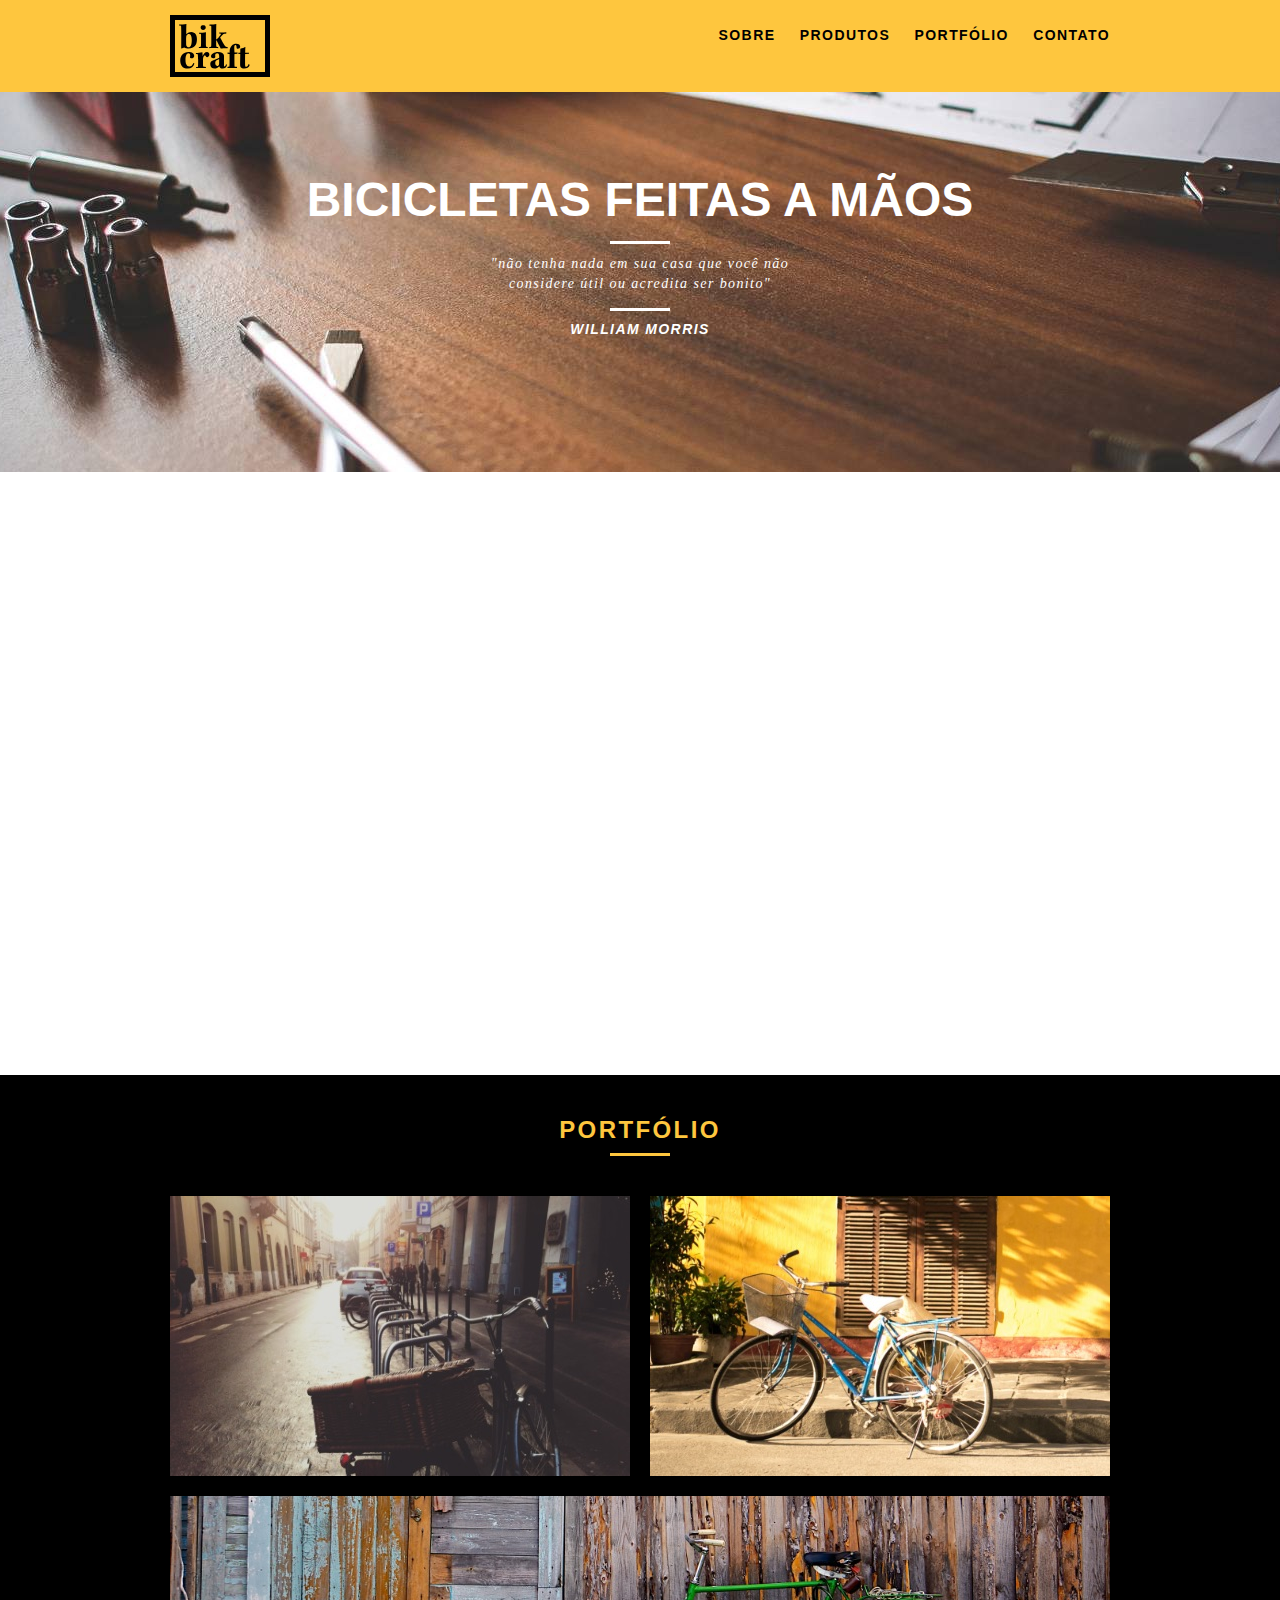
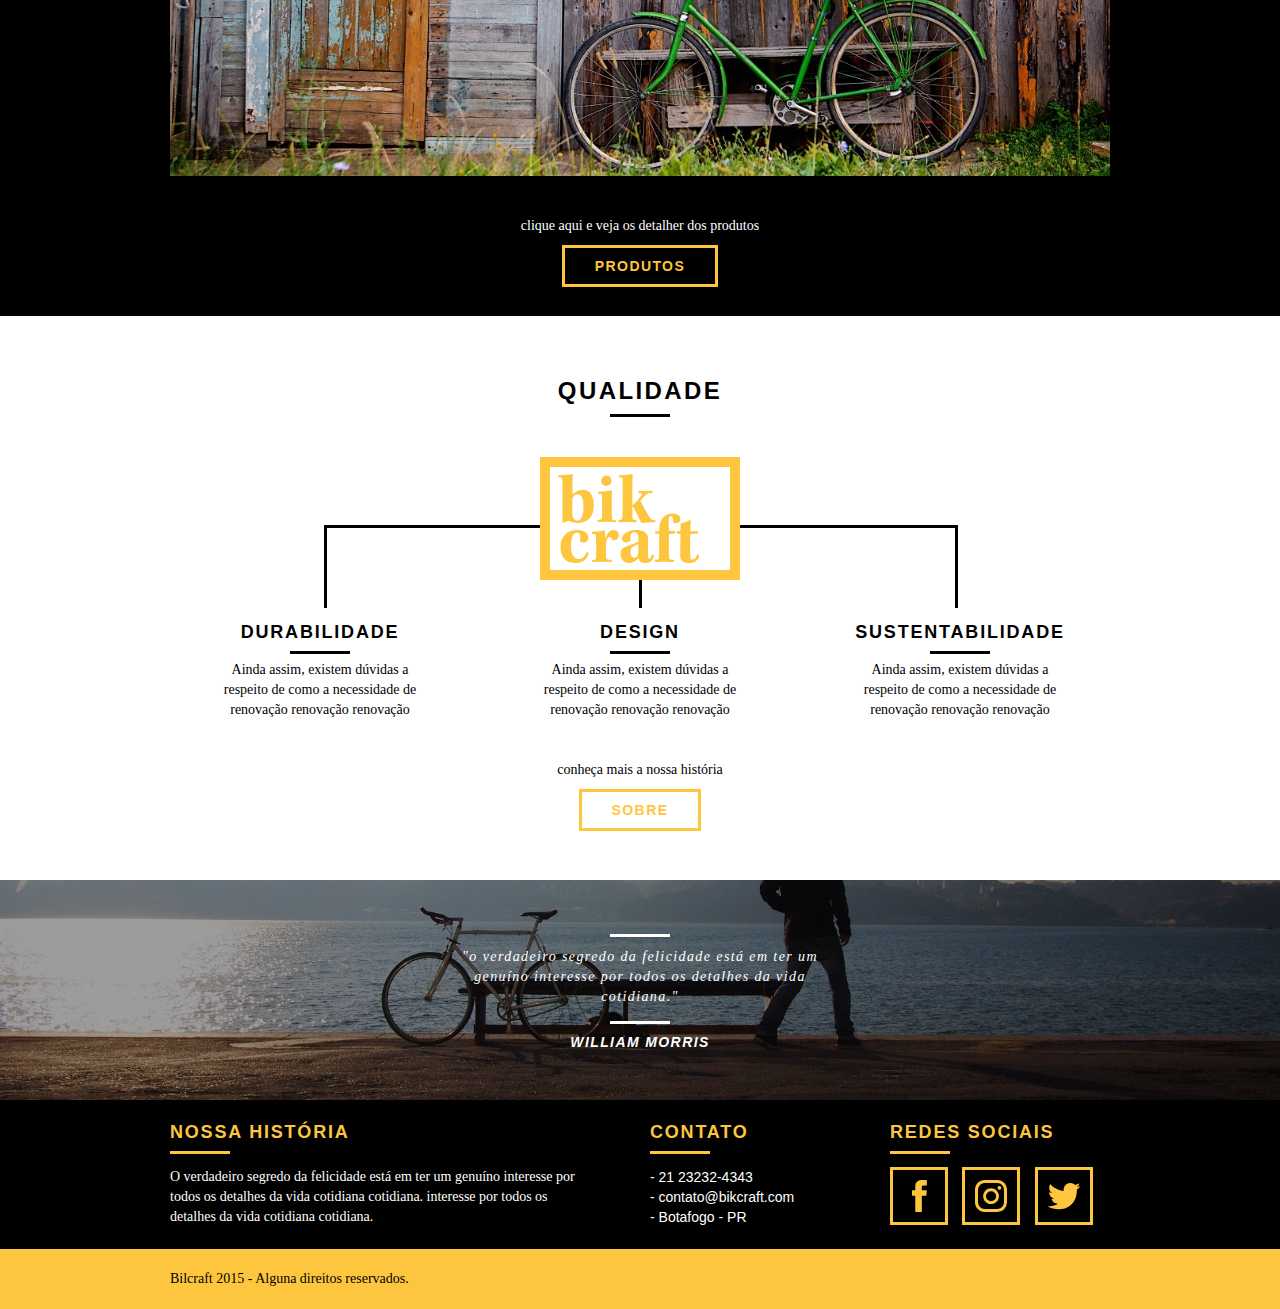
<file: index.html>
<!DOCTYPE html>
<html lang="pt-br">

<head>
    <meta charset="UTF-8">
    <meta name="viewport" content="width=device-width, initial-scale=1.0">
    <title>Bikcraft</title>
    <link rel="stylesheet" href="css/normalize.css">
    <link rel="stylesheet" href="css/reset.css">
    <link rel="stylesheet" href="css/grid.css">
    <link rel="stylesheet" href="css/style.css">
    <link rel="stylesheet" href="css/responsivo.css">
    <script>document.documentElement.classList.add("js");</script>
</head>

<body>
    <header class="header">
        <div class="container">
            <a href="index.html" class="grid-4">
                <img src="img/bikcraft.svg" alt="Bikcraft">
            </a>
            <nav class="grid-12 header_menu">
                <ul>
                    <li><a href="sobre.html">Sobre</a></li>
                    <li><a href="produtos.html">Produtos</a></li>
                    <li><a href="portfolio.html">Portfólio</a></li>
                    <li><a href="contato.html">Contato</a></li>
                </ul>
            </nav>
        </div>
    </header>

    <section class="introducao">
        <div class="container">
            <h1 data-anime="400" class="fadeInDown">Bicicletas Feitas a Mãos</h1>
            <blockquote data-anime="400" class="fadeInDown quote-externo ">
                <p>"não tenha nada em sua casa que você não considere útil ou acredita ser bonito"</p>
                <cite>WILLIAM MORRIS</cite>
            </blockquote>
            <a data-anime="1200" href="produtos.html" class=" btn">Orçamento</a>
        </div>
    </section>

    <section class="produtos container fadeInDown"data-anime="1600">
        <h2 class="subtitulo">Produtos</h2>
        <ul class="produtos_lista">

            <li class="grid-1-3">
                <div class="produtos_icone">
                    <img src="img/produtos/passeio.svg" alt="Bikcraft Passeio">
                </div>
                <h3>Passeio</h3>
                <p>Ainda assim, existem dúvidas a respeito de como a necessidade de renovação.</p>
            </li>

            <li class="grid-1-3">
                <div class="produtos_icone">
                    <img src="img/produtos/esporte.svg" alt="Bikcraft Passeio">
                </div>
                <h3>Esporte</h3>
                <p>Ainda assim, existem dúvidas a respeito de como a necessidade de renovação.</p>
            </li>

            <li class="grid-1-3">
                <div class="produtos_icone">
                    <img src="img/produtos/retro.svg" alt="Bikcraft Passeio">
                </div>
                <h3>Retro</h3>
                <p>Ainda assim, existem dúvidas a respeito de como a necessidade de renovação.</p>
            </li>
        </ul>
        <div class="call">
            <p>clique aqui e veja os detalher dos produtos</p>
            <a href="produtos.html" class="btn btn-preto">Produtos</a>
        </div>
    </section>

    <section class="portfolio">
        <div class="container">
            <h2 class="subtitulo">Portfólio</h2>
            <ul class="portfolio_lista">
                <li class="grid-8"><img src="img/portfolio/retro.jpg" alt="Bicicletas Retro"></li>
                <li class="grid-8"><img src="img/portfolio/passeio.jpg" alt="Bicicletas Paseeio"></li>
                <li class="grid-16"><img src="img/portfolio/esporte.jpg" alt="Bicicletas Esporte"></li>
            </ul>
            <div class="call">
                <p>clique aqui e veja os detalher dos produtos</p>
                <a href="produtos.html" class="btn">Produtos</a>
            </div>
        </div>
    </section>

    <section class="qualidade container">
        <h2 class="subtitulo">Qualidade</h2>
        <img src="img/bikcraft-qualidade.svg" alt="Bikcraft">
        <ul class="qualidade_lista">
            <li class="grid-1-3">
                <h3>Durabilidade</h3>
                <p>Ainda assim, existem dúvidas a respeito de como a necessidade de renovação renovação renovação</p>
            </li>
            <li class="grid-1-3">
                <h3>Design</h3>
                <p>Ainda assim, existem dúvidas a respeito de como a necessidade de renovação renovação renovação</p>
            </li>
            <li class="grid-1-3">
                <h3>Sustentabilidade</h3>
                <p>Ainda assim, existem dúvidas a respeito de como a necessidade de renovação renovação renovação</p>
            </li>
        </ul>
        <div class="call">
            <p>conheça mais a nossa história</p>
            <a href="sobre.html" class="btn btn-preto">Sobre</a>
        </div>
    </section>

    <section class="quebra">

        <blockquote class="quote-externo conteiner">
            <p>"o verdadeiro segredo da felicidade está em ter um genuíno interesse por todos os detalhes da vida
                cotidiana."</p>
            <cite>WILLIAM MORRIS</cite>
        </blockquote>
    </section>

    <footer>
        <div class="footer">
            <div class="container">

                <div class="grid-8 footer_historia">
                    <h3>Nossa História</h3>
                    <p>O verdadeiro segredo da felicidade está em ter um genuíno interesse por todos os detalhes da vida
                        cotidiana cotidiana. interesse por todos os detalhes da vida cotidiana cotidiana.</p>
                </div>

                <div class="grid-4 footer_contato">
                    <h3>Contato</h3>
                    <ul>
                        <li>- 21 23232-4343</li>
                        <li>- contato@bikcraft.com</li>
                        <li>- Botafogo - PR</li>
                    </ul>
                </div>

                <div class="grid-4 footer_redes">
                    <h3>Redes Sociais</h3>
                    <ul>
                        <li><a href="http://facebook.com" target="_blank"><img src="img/redes-sociais/facebook.svg"></a>
                        </li>
                        <li><a href="https://www.instagram.com" target="_blank"><img
                                    src="img/redes-sociais/instagram.svg"></a></li>
                        <li><a href="https://twitter.com" target="_blank"><img src="img/redes-sociais/twitter.svg"></a>
                        </li>
                    </ul>
                </div>

            </div>
        </div>

        <div class="copy">
            <div class="container">
                <p class="grid-16">Bilcraft 2015 - Alguna direitos reservados.</p>
            </div>
        </div>
    </footer>


    <script src="./js/simple-anime.js"></script>
    <script src="./js/script.js"></script>


</body>

</html>
</file>
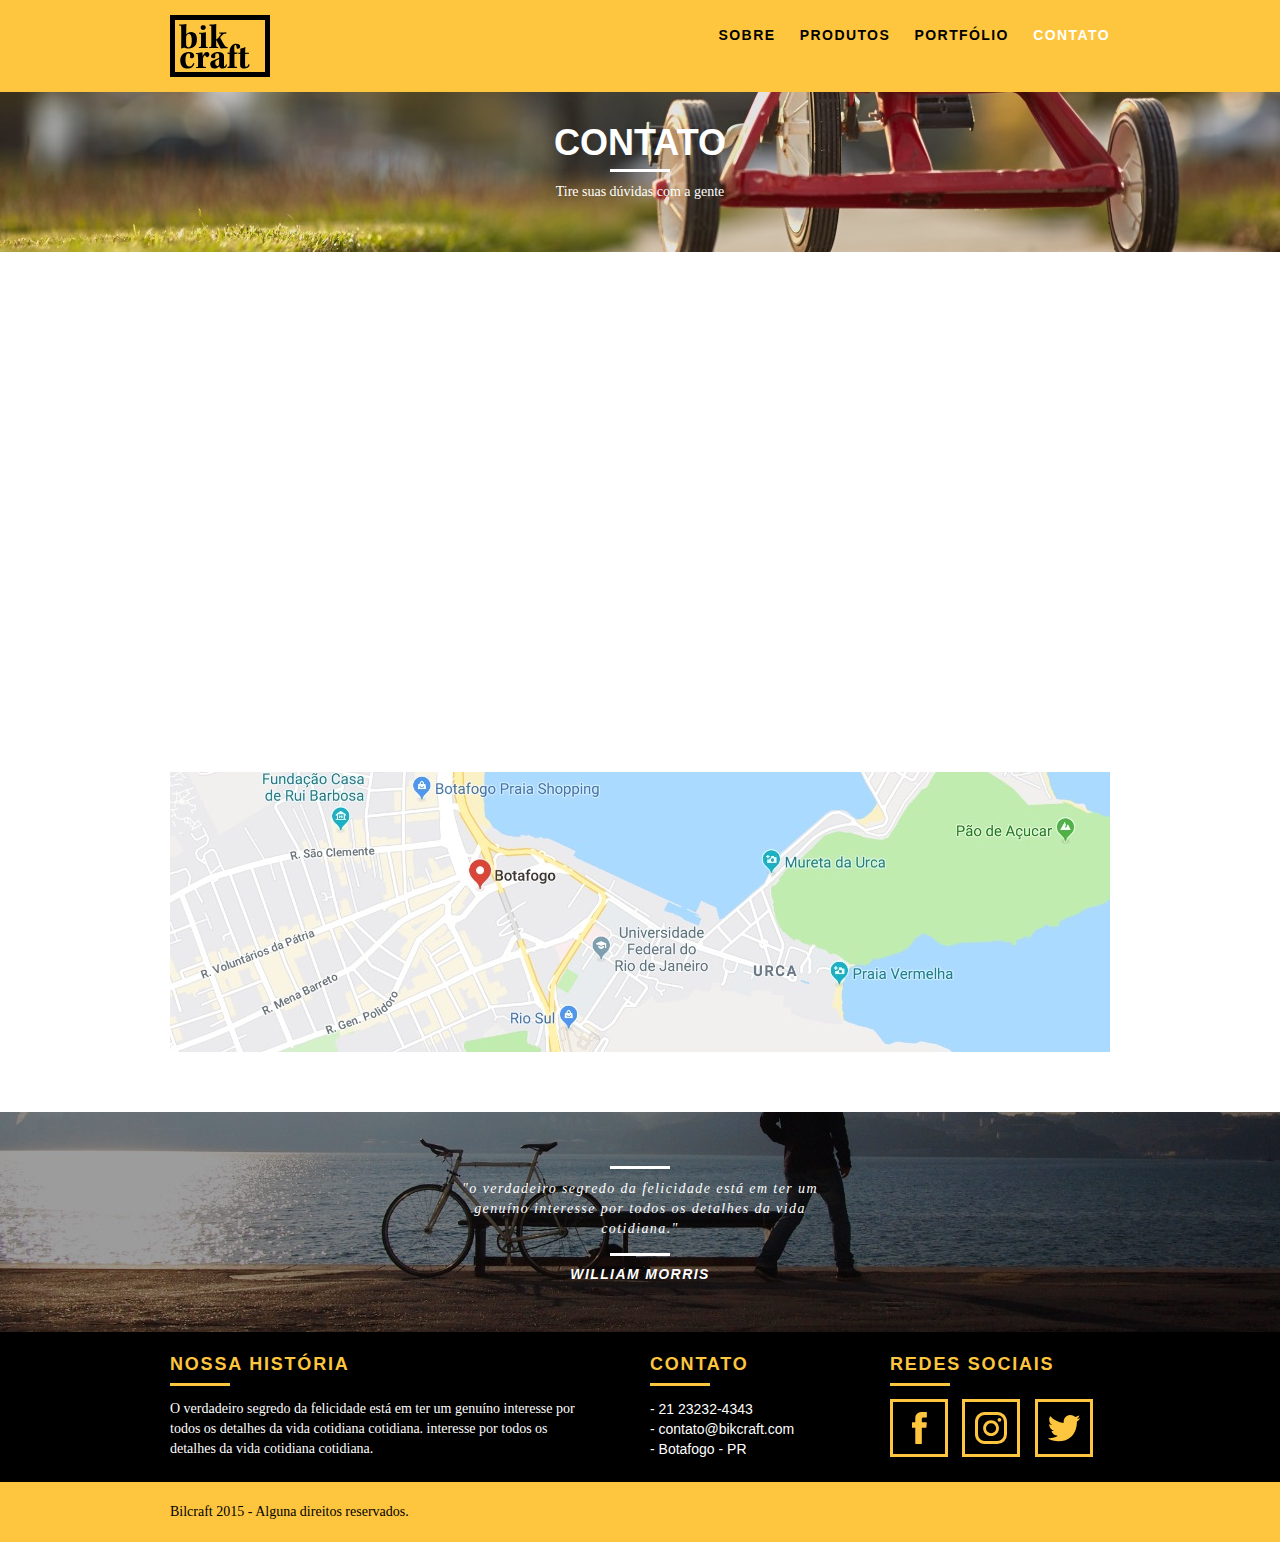
<file: contato.html>
<!DOCTYPE html>
<html lang="pt-br">

<head>
    <meta charset="UTF-8">
    <meta name="viewport" content="width=device-width, initial-scale=1.0">
    <title>Bikcraft - Contato</title>
    <link rel="stylesheet" href="css/normalize.css">
    <link rel="stylesheet" href="css/reset.css">
    <link rel="stylesheet" href="css/grid.css">
    <link rel="stylesheet" href="css/style.css">
    <link rel="stylesheet" href="css/contato.css">
    <link rel="stylesheet" href="css/responsivo.css">
    <script>document.documentElement.classList.add("js");</script>
    

</head>

<body>
    <header class="header">
        <div class="container">
            <a href="index.html" class="grid-4">
                <img src="img/bikcraft.svg" alt="Bikcraft">
            </a>
            <nav class="grid-12 header_menu">
                <ul>
                    <li><a href="sobre.html">Sobre</a></li>
                    <li><a href="produtos.html">Produtos</a></li>
                    <li><a href="portfolio.html">Portfólio</a></li>
                    <li><a href="contato.html" class="menu_ativo">Contato</a></li>
                </ul>
            </nav>
        </div>
    </header>

    <section class="introducao-interna interna_produtos">
        <div class="container">
            <h1 data-anime="400" class="fadeInDown">Contato</h1>
            <p data-anime="400" class="fadeInDown">Tire suas dúvidas com a gente</p>
        </div>
    </section>

    <section class="contato container fadeInDown" data-anime="1200" >
        <form id="form_contatos" class=" contato_form grid-8">
            <label for="nome">Nome</label>
            <input type="text" id="nome">
            <label for="email">Email</label>
            <input type="text" id="email">
            <label for="telefone">Telefone</label>
            <input type="text" id="telefone">
            <label for="espec">Especificações</label>
            <textarea id="espec"> </textarea>
            <button type="submit" class="btn btn-preto">Enviar</button>
        </form>
        <div class="contato_dados grid-8">
            <h3>Dados</h3>
            <span>+55 21 93223 3232</span>
            <span class="dados-email">orcamento@bikcraft.com</span>
            <span>Rua Ali Perto - Botafogo</span>
            <span>Rio de Janeiro - RJ - Brasil</span>
            <h3>Redes Sociais</h3>
            <ul>
                <li><a href="http://facebook.com" target="_blank"><img src="img/redes-sociais/facebook.svg"></a></li>
                <li><a href="http://instagram.com" target="_blank"><img src="img/redes-sociais/instagram.svg"></a></li>
                <li><a href="http://twitter.com" target="_blank"><img src="img/redes-sociais/twitter.svg"></a></li>
            </ul>
        </div>
    </section>

    <section class="container contato_mapa">
        <a href="http://google.com" target="_blank" class="grid-16"><img src="img/endereco-bikcraft.jpg" alt="Endereco da bikcraft"></a>
    </section>

    <section class="quebra">
        <blockquote class="quote-externo conteiner">
            <p>"o verdadeiro segredo da felicidade está em ter um genuíno interesse por todos os detalhes da vida
                cotidiana."</p>
            <cite>WILLIAM MORRIS</cite>
        </blockquote>
    </section>

    <footer>
        <div class="footer">
            <div class="container">

                <div class="grid-8 footer_historia">
                    <h3>Nossa História</h3>
                    <p>O verdadeiro segredo da felicidade está em ter um genuíno interesse por todos os detalhes da vida
                        cotidiana cotidiana. interesse por todos os detalhes da vida cotidiana cotidiana.</p>
                </div>

                <div class="grid-4 footer_contato">
                    <h3>Contato</h3>
                    <ul>
                        <li>- 21 23232-4343</li>
                        <li>- contato@bikcraft.com</li>
                        <li>- Botafogo - PR</li>
                    </ul>
                </div>

                <div class="grid-4 footer_redes">
                    <h3>Redes Sociais</h3>
                    <ul>
                        <li><a href="http://facebook.com" target="_blank"><img src="img/redes-sociais/facebook.svg"></a>
                        </li>
                        <li><a href="https://www.instagram.com" target="_blank"><img
                                    src="img/redes-sociais/instagram.svg"></a></li>
                        <li><a href="https://twitter.com" target="_blank"><img src="img/redes-sociais/twitter.svg"></a>
                        </li>
                    </ul>
                </div>

            </div>
        </div>

        <div class="copy">
            <div class="container">
                <p class="grid-16">Bilcraft 2015 - Alguna direitos reservados.</p>
            </div>
        </div>
    </footer>

    <script src="./js/simple-anime.js"></script>
    <script src="./js/script.js"></script>
    <script src="./js/script.js"></script>

</body>

</html>
</file>
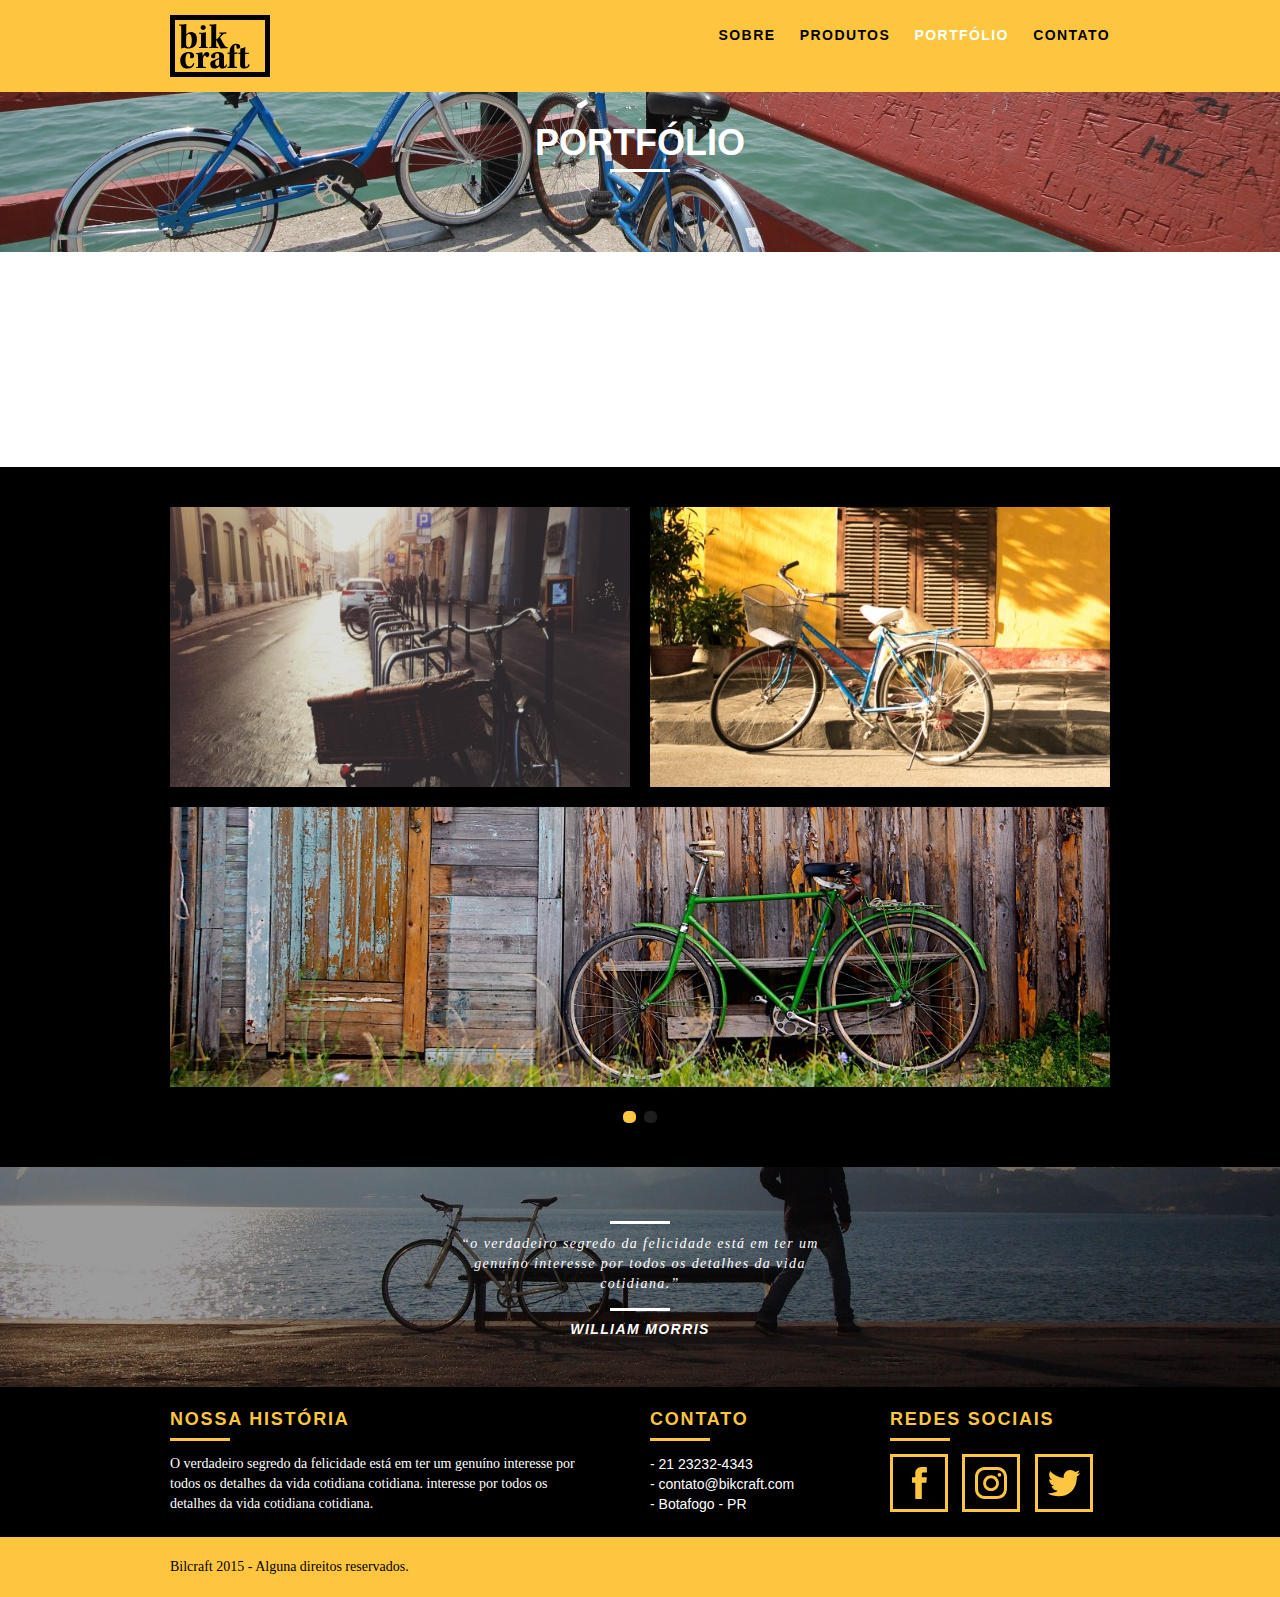
<file: portfolio.html>
<!DOCTYPE html>
<html lang="pt-br">

<head>
    <meta charset="UTF-8">
    <meta name="viewport" content="width=device-width, initial-scale=1.0">
    <title>Bikcraft - Portfólio</title>
    <link rel="stylesheet" href="css/normalize.css">
    <link rel="stylesheet" href="css/reset.css">
    <link rel="stylesheet" href="css/grid.css">
    <link rel="stylesheet" href="css/style.css">
    <link rel="stylesheet" href="css/portfolio.css">
    <link rel="stylesheet" href="css/responsivo.css">
    <script>document.documentElement.classList.add("js");</script>

</head>

<body>
    <header class="header">
        <div class="container">
            <a href="index.html" class="grid-4">
                <img src="img/bikcraft.svg" alt="Bikcraft">
            </a>
            <nav class="grid-12 header_menu">
                <ul>
                    <li><a href="sobre.html">Sobre</a></li>
                    <li><a href="produtos.html">Produtos</a></li>
                    <li><a href="portfolio.html" class="menu_ativo">Portfólio</a></li>
                    <li><a href="contato.html">Contato</a></li>
                </ul>
            </nav>
        </div>
    </header>

    <section class="introducao-interna interna_portfolio">
        <div class="container">
            <h1 data-anime="400" class="fadeInDown">Portfólio</h1>
            <p data-anime="800" class="fadeInDown">conheça os projetos que amamos mostrar</p>
        </div>
    </section>

    <section class="container fadeInDown" data-slide="quote" data-anime="1200">
        <blockquote class="quote_clientes">
            <p>“Pedalar sempre foi a minha paixão, o que o pessoal da Bikcraft fez foi intensificar o meu amor por esta
                atividade. Recomendo à todos que amo.”</p>
            <cite>Barbara Moss</cite>
        </blockquote>
        <blockquote class="quote_clientes">
            <p>“Nada melhor do que dar um rolê com a minha Bikcraft na orla. Essa é a minha companheira mais fiel, nunca
                me traiu e está sempre a minha disposição.”</p>
            <cite>Jhony Rato</cite>
        </blockquote>
        <blockquote class="quote_clientes">
            <p>“Aqueles que ainda não possuem uma Bikcraft, não sabem o que estão perdendo. A precisão é absurda e a
                velocidade transcendental. Nunca vida nada igual.”</p>
            <cite>Bernardo</cite>
        </blockquote>
    </section>

    <section class="portfolio">
        <div class="container" data-slide="portfolio">
            <ul class="portfolio_lista">
                <li class="grid-8"><img src="img/portfolio/retro.jpg" alt="Bicicletas Retro"></li>
                <li class="grid-8"><img src="img/portfolio/passeio.jpg" alt="Bicicletas Paseeio"></li>
                <li class="grid-16"><img src="img/portfolio/esporte.jpg" alt="Bicicletas Esporte"></li>
            </ul>
            <ul class="portfolio_lista">
                <li class="grid-16"><img src="img/portfolio/esporte.jpg" alt="Bicicletas Esporte"></li>
                <li class="grid-8"><img src="img/portfolio/passeio.jpg" alt="Bicicletas Paseeio"></li>
                <li class="grid-8"><img src="img/portfolio/retro.jpg" alt="Bicicletas Retro"></li>
            </ul>
        </div>
    </section>

    <section class="quebra">
        <blockquote class="quote-externo conteiner">
            <p>“o verdadeiro segredo da felicidade está em ter um genuíno interesse por todos os detalhes da vida
                cotidiana.”</p>
            <cite>WILLIAM MORRIS</cite>
        </blockquote>
    </section>

    <footer>
        <div class="footer">
            <div class="container">

                <div class="grid-8 footer_historia">
                    <h3>Nossa História</h3>
                    <p>O verdadeiro segredo da felicidade está em ter um genuíno interesse por todos os detalhes da vida
                        cotidiana cotidiana. interesse por todos os detalhes da vida cotidiana cotidiana.</p>
                </div>

                <div class="grid-4 footer_contato">
                    <h3>Contato</h3>
                    <ul>
                        <li>- 21 23232-4343</li>
                        <li>- contato@bikcraft.com</li>
                        <li>- Botafogo - PR</li>
                    </ul>
                </div>

                <div class="grid-4 footer_redes">
                    <h3>Redes Sociais</h3>
                    <ul>
                        <li><a href="http://facebook.com" target="_blank"><img src="img/redes-sociais/facebook.svg"></a>
                        </li>
                        <li><a href="https://www.instagram.com" target="_blank"><img
                                    src="img/redes-sociais/instagram.svg"></a></li>
                        <li><a href="https://twitter.com" target="_blank"><img src="img/redes-sociais/twitter.svg"></a>
                        </li>
                    </ul>
                </div>

            </div>
        </div>

        <div class="copy">
            <div class="container">
                <p class="grid-16">Bilcraft 2015 - Alguna direitos reservados.</p>
            </div>
        </div>
    </footer>

    <script src="./js/simple-slide.js"></script>
    <script src="./js/simple-anime.js"></script>
    <script src="./js/script.js"></script>

</body>

</html>
</file>
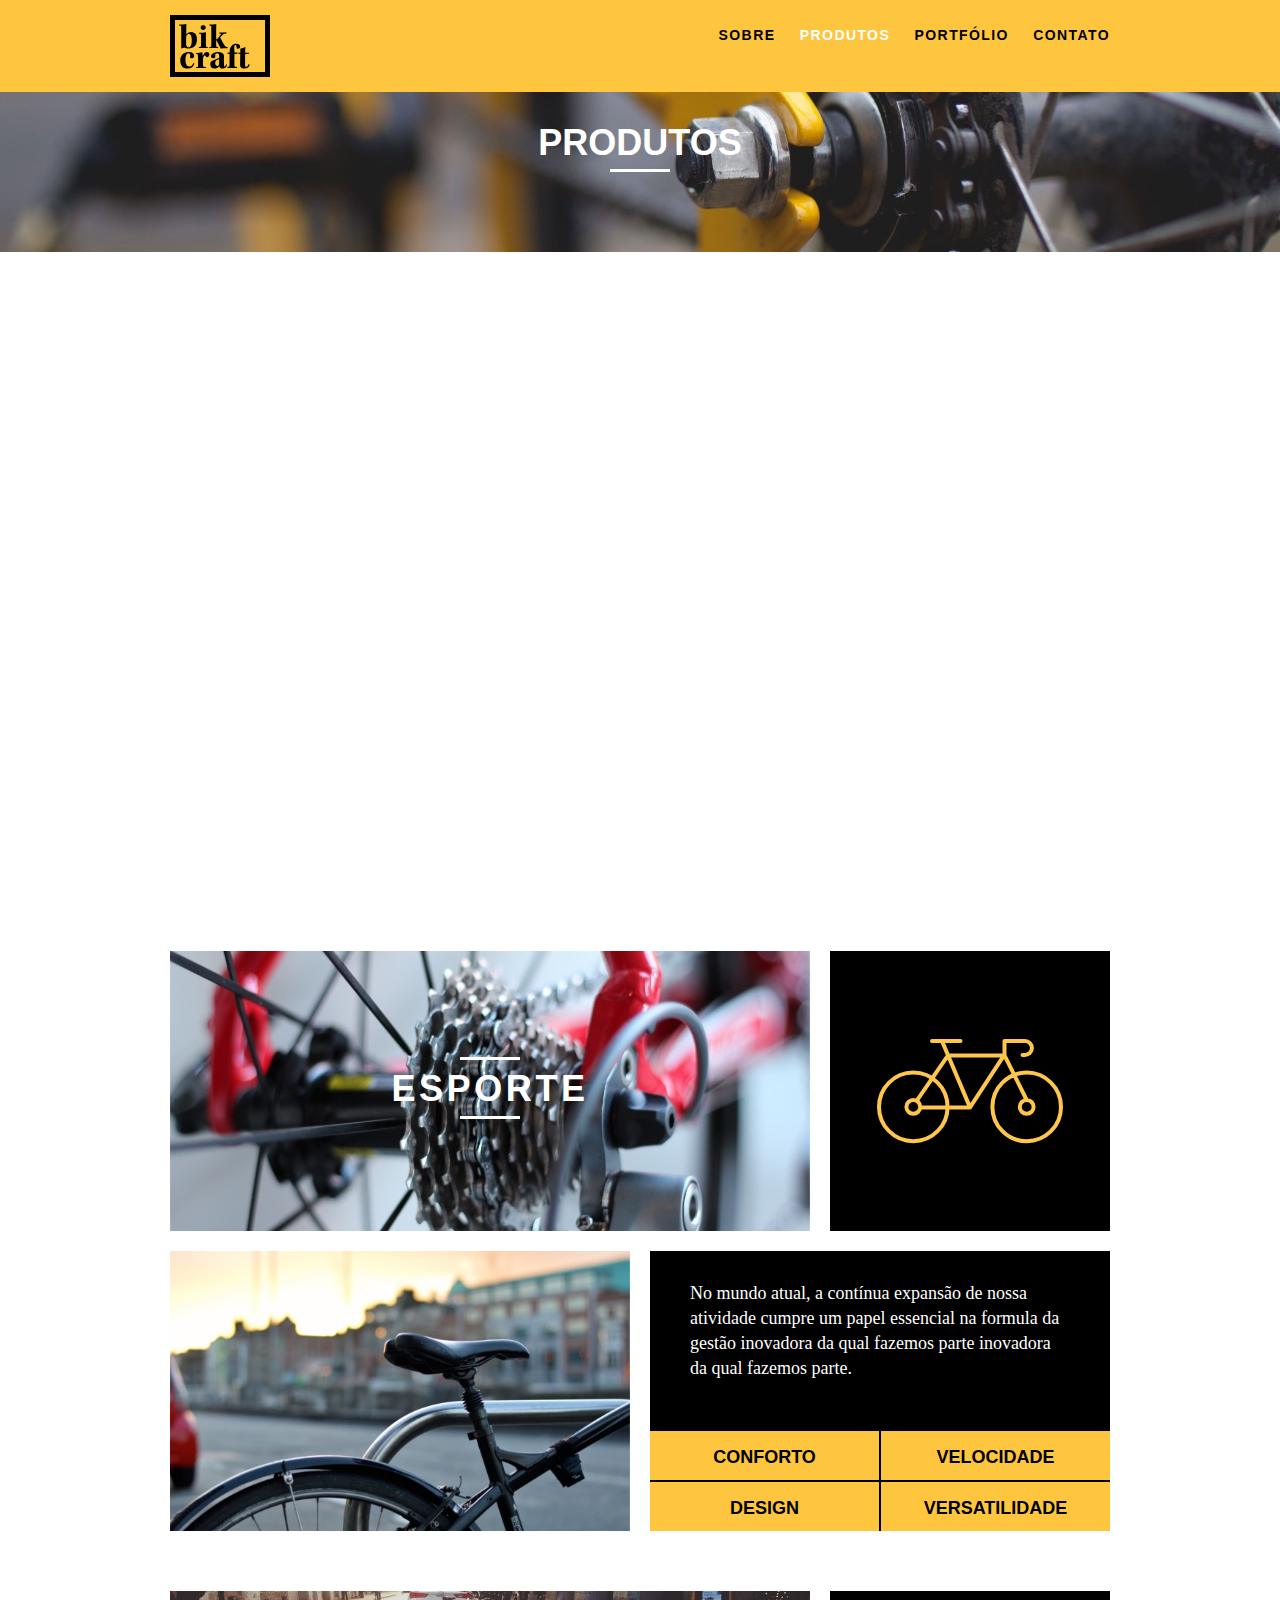
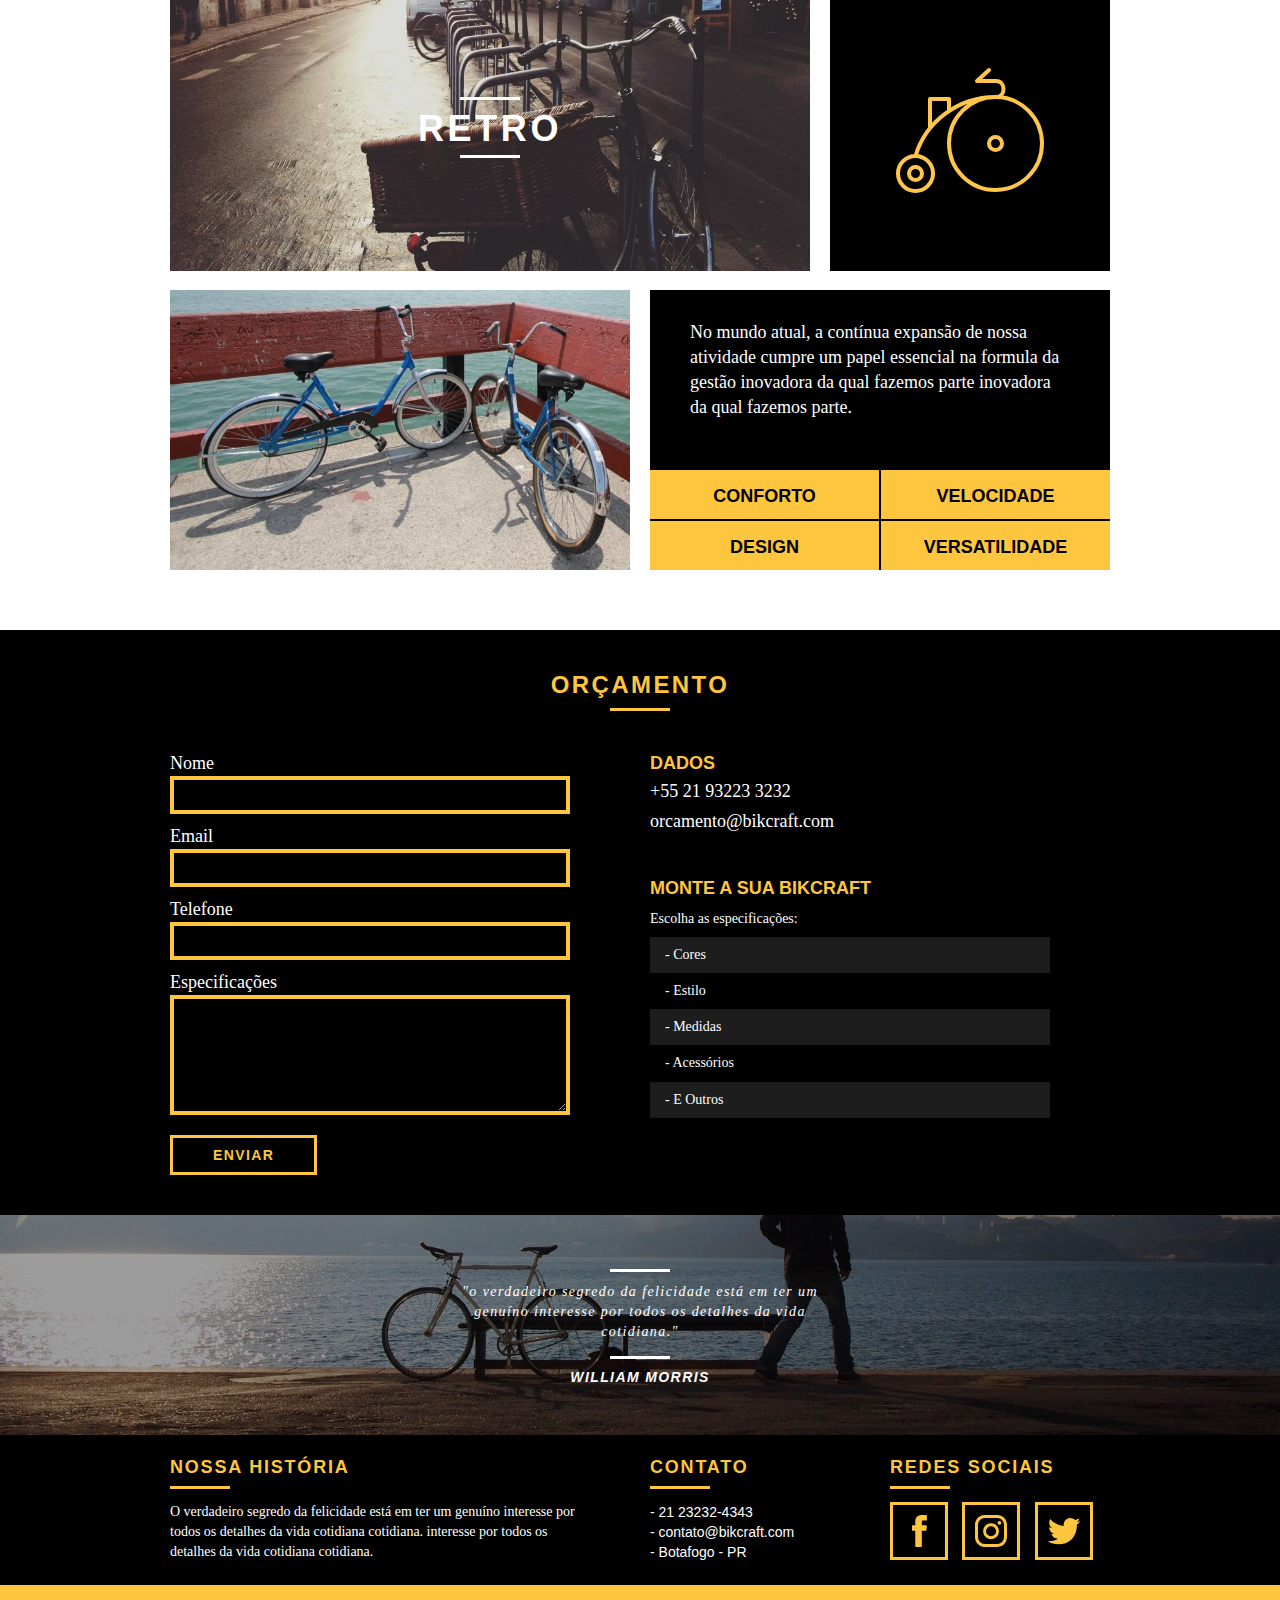
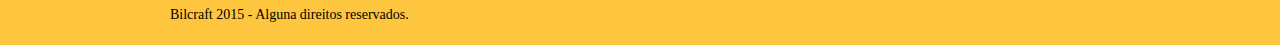
<file: produtos.html>
<!DOCTYPE html>
<html lang="pt-br">

<head>
    <meta charset="UTF-8">
    <meta name="viewport" content="width=device-width, initial-scale=1.0">
    <title>Bikcraft - Sobre</title>
    <link rel="stylesheet" href="css/normalize.css">
    <link rel="stylesheet" href="css/reset.css">
    <link rel="stylesheet" href="css/grid.css">
    <link rel="stylesheet" href="css/style.css">
    <link rel="stylesheet" href="css/produtos.css">
    <link rel="stylesheet" href="css/responsivo.css">
    <script>document.documentElement.classList.add("js");</script>

</head>

<body>
    <header class="header">
        <div class="container">
            <a href="index.html" class="grid-4">
                <img src="img/bikcraft.svg" alt="Bikcraft">
            </a>
            <nav class="grid-12 header_menu">
                <ul>
                    <li><a href="sobre.html">Sobre</a></li>
                    <li><a href="produtos.html" class="menu_ativo">Produtos</a></li>
                    <li><a href="portfolio.html">Portfólio</a></li>
                    <li><a href="contato.html">Contato</a></li>
                </ul>
            </nav>
        </div>
    </header>

    <section class="introducao-interna interna_produtos">
        <div class="container">
            <h1 data-anime="400" class="fadeInDown">Produtos</h1>
            <p data-anime="800" class="fadeInDown">conheça todos os nossos produtos</p>
        </div>
    </section>

    <section class="container produto_item fadeInDown" data-anime="1200" >
        <div class="grid-11">
            <img src="img/produtos/bikcraft-passeio-1.jpg" alt="Bikcraft Passeio">
            <h2>Passeio</h2>
        </div>
        <div class="grid-5 produto_icone"><img src="img/produtos/passeio.svg"></div>
        <div class="grid-8"><img src="img/produtos/bikcraft-passeio-2.jpg" alt="Bikcraft Passeio"></div>
        <div class="grid-8 produto_info">
            <p>No mundo atual, a contínua expansão de nossa atividade cumpre um papel essencial na formula da gestão
                inovadora da qual fazemos parte inovadora da qual fazemos parte.</p>
            <ul>
                <li>Conforto</li>
                <li>Velocidade</li>
                <li>Design</li>
                <li>Versatilidade</li>
            </ul>
        </div>
    </section>

    <section class="container produto_item">
        <div class="grid-11">
            <img src="img/produtos/bikcraft-esporte-1.jpg" alt="Bikcraft Esporte">
            <h2>Esporte</h2>
        </div>
        <div class="grid-5 produto_icone"><img src="img/produtos/esporte.svg"></div>
        <div class="grid-8"><img src="img/produtos/bikcraft-esporte-2.jpg" alt="Bikcraft Esporte"></div>
        <div class="grid-8 produto_info">
            <p>No mundo atual, a contínua expansão de nossa atividade cumpre um papel essencial na formula da gestão
                inovadora da qual fazemos parte inovadora da qual fazemos parte.</p>
            <ul>
                <li>Conforto</li>
                <li>Velocidade</li>
                <li>Design</li>
                <li>Versatilidade</li>
            </ul>
        </div>
    </section>

    <section class="container produto_item">
        <div class="grid-11">
            <img src="img/produtos/bikcraft-retro-1.jpg" alt="Bikcraft Retro">
            <h2>Retro</h2>
        </div>
        <div class="grid-5 produto_icone"><img src="img/produtos/retro.svg"></div>
        <div class="grid-8"><img src="img/produtos/bikcraft-retro-2.jpg" alt="Bikcraft Retro"></div>
        <div class="grid-8 produto_info">
            <p>No mundo atual, a contínua expansão de nossa atividade cumpre um papel essencial na formula da gestão
                inovadora da qual fazemos parte inovadora da qual fazemos parte.</p>
            <ul>
                <li>Conforto</li>
                <li>Velocidade</li>
                <li>Design</li>
                <li>Versatilidade</li>
            </ul>
        </div>
    </section>

    <section class="orcamento">
        <div class="container">
            <h2 class="subtitulo">Orçamento</h2>
            <form id="form_orcamento" class=" form grid-8">
                <label for="nome">Nome</label>
                <input type="text" id="nome">
                <label for="email">Email</label>
                <input type="text" id="email">
                <label for="telefone">Telefone</label>
                <input type="text" id="telefone">
                <label for="espec">Especificações</label>
                <textarea id="espec"> </textarea>
                <button type="submit" class="btn">Enviar</button>
            </form>

            <div class="orcamento_dados grid-8">
                <h3>Dados</h3>
                <span>+55 21 93223 3232</span>
                <span class="dados_email">orcamento@bikcraft.com</span>
                <h3>Monte a sua Bikcraft</h3>
                <p>Escolha as especificações:</p>
                <ul>
                    <li>- Cores</li>
                    <li>- Estilo</li>
                    <li>- Medidas</li>
                    <li>- Acessórios</li>
                    <li>- E Outros</li>
                </ul>
            </div>
        </div>
    </section>

    <section class="quebra">

        <blockquote class="quote-externo conteiner">
            <p>"o verdadeiro segredo da felicidade está em ter um genuíno interesse por todos os detalhes da vida
                cotidiana."</p>
            <cite>WILLIAM MORRIS</cite>
        </blockquote>
    </section>

    <footer>
        <div class="footer">
            <div class="container">

                <div class="grid-8 footer_historia">
                    <h3>Nossa História</h3>
                    <p>O verdadeiro segredo da felicidade está em ter um genuíno interesse por todos os detalhes da vida
                        cotidiana cotidiana. interesse por todos os detalhes da vida cotidiana cotidiana.</p>
                </div>

                <div class="grid-4 footer_contato">
                    <h3>Contato</h3>
                    <ul>
                        <li>- 21 23232-4343</li>
                        <li>- contato@bikcraft.com</li>
                        <li>- Botafogo - PR</li>
                    </ul>
                </div>

                <div class="grid-4 footer_redes">
                    <h3>Redes Sociais</h3>
                    <ul>
                        <li><a href="http://facebook.com" target="_blank"><img src="img/redes-sociais/facebook.svg"></a>
                        </li>
                        <li><a href="https://www.instagram.com" target="_blank"><img
                                    src="img/redes-sociais/instagram.svg"></a></li>
                        <li><a href="https://twitter.com" target="_blank"><img src="img/redes-sociais/twitter.svg"></a>
                        </li>
                    </ul>
                </div>

            </div>
        </div>

        <div class="copy">
            <div class="container">
                <p class="grid-16">Bilcraft 2015 - Alguna direitos reservados.</p>
            </div>
        </div>
    </footer>

</body>

<script src="./js/simple-anime.js"></script>
<script src="./js/script.js"></script>

</html>
</file>
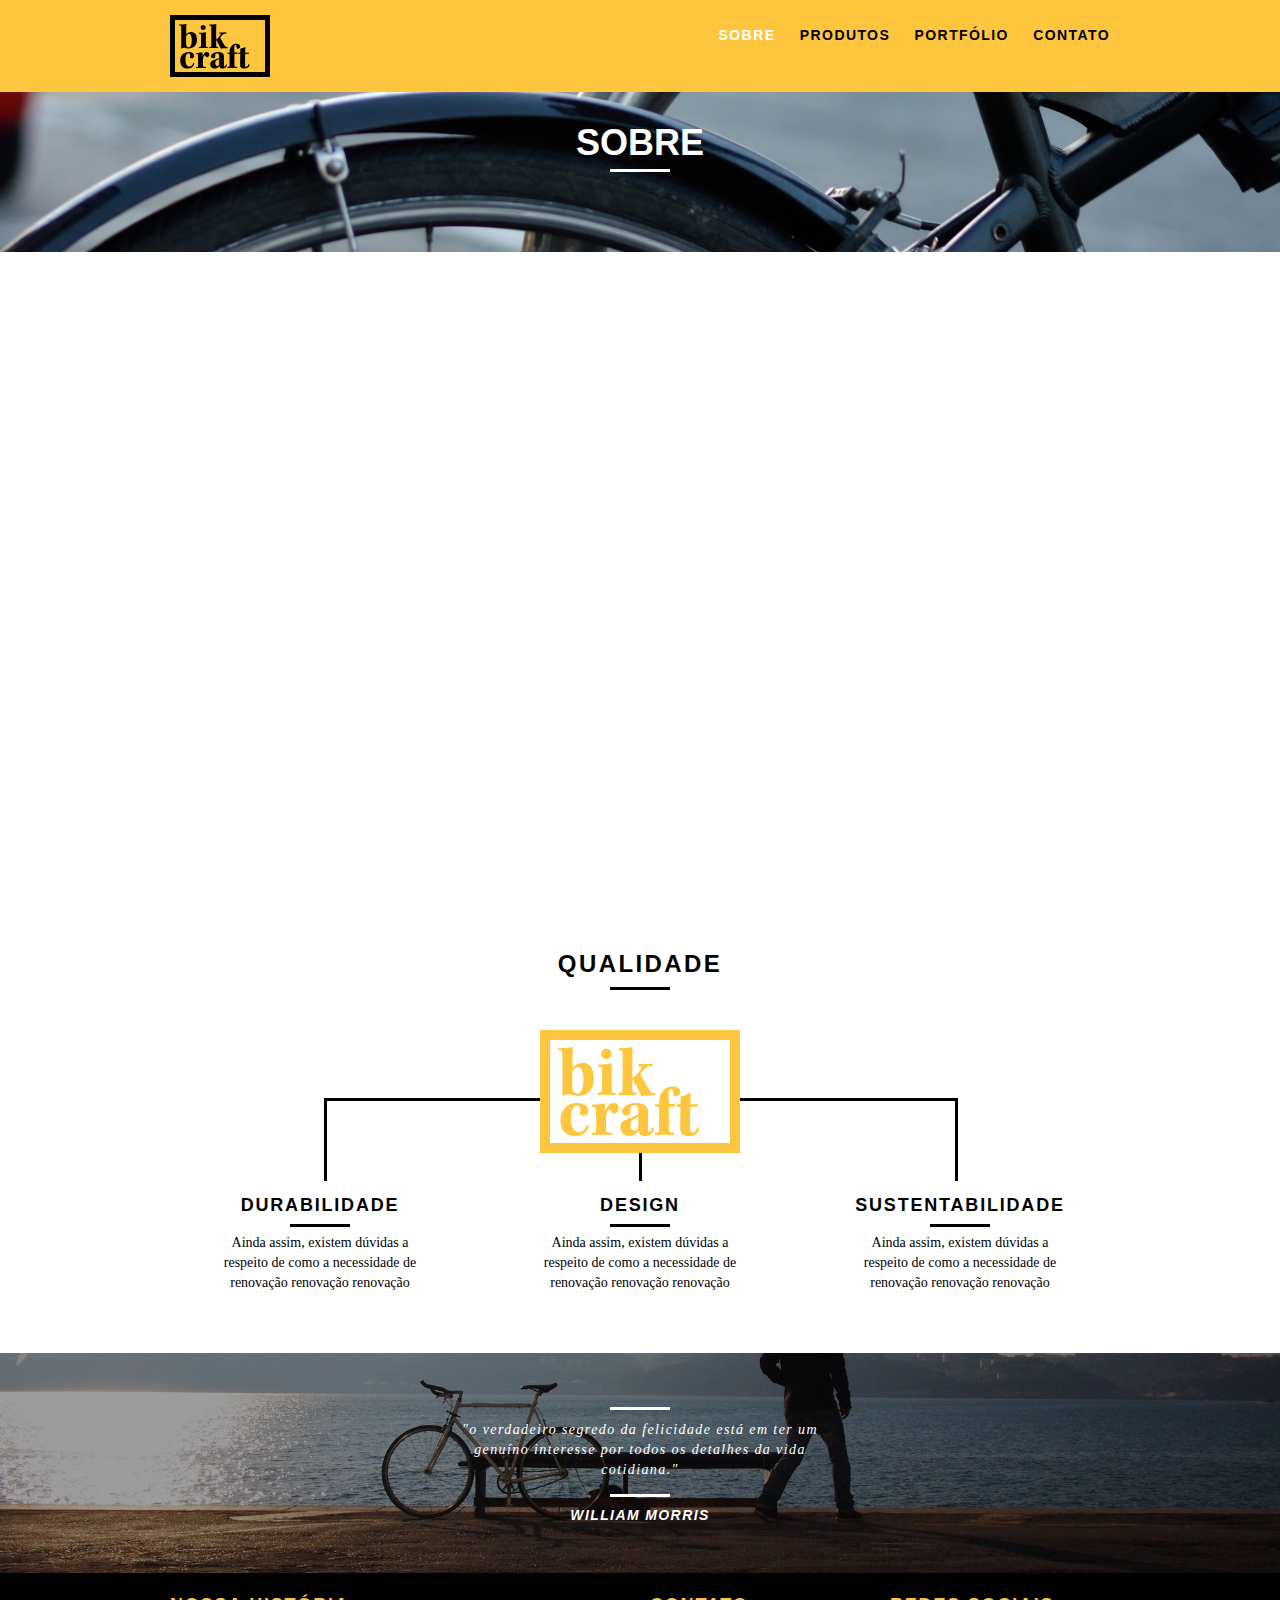
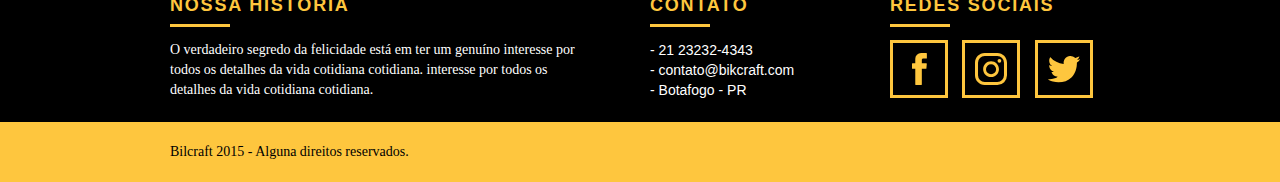
<file: sobre.html>
<!DOCTYPE html>
<html lang="pt-br">

<head>
    <meta charset="UTF-8">
    <meta name="viewport" content="width=device-width, initial-scale=1.0">
    <title>Bikcraft - Sobre</title>
    <link rel="stylesheet" href="css/normalize.css">
    <link rel="stylesheet" href="css/reset.css">
    <link rel="stylesheet" href="css/grid.css">
    <link rel="stylesheet" href="css/style.css">
    <link rel="stylesheet" href="css/sobre.css">
    <link rel="stylesheet" href="css/responsivo.css">
    <script>document.documentElement.classList.add("js");</script>

</head>

<body>
    <header class="header">
        <div class="container">
            <a href="index.html" class="grid-4">
                <img src="img/bikcraft.svg" alt="Bikcraft">
            </a>
            <nav class="grid-12 header_menu">
                <ul>
                    <li><a href="sobre.html" class="menu_ativo">Sobre</a></li>
                    <li><a href="produtos.html">Produtos</a></li>
                    <li><a href="portfolio.html">Portfólio</a></li>
                    <li><a href="contato.html">Contato</a></li>
                </ul>
            </nav>
        </div>
    </header>

    <section class="introducao-interna interna_sobre">
        <div class="container">
            <h1 data-anime="400" class="fadeInDown">Sobre</h1>
            <p data-anime="800" class="fadeInDown">conheça mais sobre a bikcraft</p>
        </div>
    </section>

    <section class="missao_sobre container fadeInDown"data-anime="1200" >
        <div class="grid-10">
            <h2 class="subtitulo-interno">História, Missão e Visão</h2>
            <p>No mundo atual, a contínua expansão de nossa atividade cumpre um papel essencial na formulação da gestão
                inovadora da qual fazemos parte da qual fazemos parte.</p>
            <p>No mundo atual, a contínua expansão de nossa atividade cumpre um papel essencial na formulação da gestão
                inovadora da qual fazemos parte da qual fazemos parte.</p>
        </div>
        <div class="grid-6">
            <h2 class="subtitulo-interno">Valores</h2>
            <ul>
                <li>- Qualidade no processo com</li>
                <li>- Foco no cliente sem perder a</li>
                <li>- Diversão, preservando a</li>
                <li>- Natureza com sustentabilidade</li>
            </ul>
        </div>

        <div class="grid-16 foto-equipe">
            <img src="img/equipe-bikcraft.jpg" alt="Equipe Bikcraft">
        </div>
    </section>

    <section class="qualidade container">
        <h2 class="subtitulo">Qualidade</h2>
        <img src="img/bikcraft-qualidade.svg" alt="Bikcraft">
        <ul class="qualidade_lista">
            <li class="grid-1-3">
                <h3>Durabilidade</h3>
                <p>Ainda assim, existem dúvidas a respeito de como a necessidade de renovação renovação renovação</p>
            </li>
            <li class="grid-1-3">
                <h3>Design</h3>
                <p>Ainda assim, existem dúvidas a respeito de como a necessidade de renovação renovação renovação</p>
            </li>
            <li class="grid-1-3">
                <h3>Sustentabilidade</h3>
                <p>Ainda assim, existem dúvidas a respeito de como a necessidade de renovação renovação renovação</p>
            </li>
        </ul>
    </section>

    <section class="quebra">

        <blockquote class="quote-externo conteiner">
            <p>"o verdadeiro segredo da felicidade está em ter um genuíno interesse por todos os detalhes da vida
                cotidiana."</p>
            <cite>WILLIAM MORRIS</cite>
        </blockquote>
    </section>

    <footer>
        <div class="footer">
            <div class="container">

                <div class="grid-8 footer_historia">
                    <h3>Nossa História</h3>
                    <p>O verdadeiro segredo da felicidade está em ter um genuíno interesse por todos os detalhes da vida
                        cotidiana cotidiana. interesse por todos os detalhes da vida cotidiana cotidiana.</p>
                </div>

                <div class="grid-4 footer_contato">
                    <h3>Contato</h3>
                    <ul>
                        <li>- 21 23232-4343</li>
                        <li>- contato@bikcraft.com</li>
                        <li>- Botafogo - PR</li>
                    </ul>
                </div>

                <div class="grid-4 footer_redes">
                    <h3>Redes Sociais</h3>
                    <ul>
                        <li><a href="http://facebook.com" target="_blank"><img src="img/redes-sociais/facebook.svg"></a>
                        </li>
                        <li><a href="https://www.instagram.com" target="_blank"><img
                                    src="img/redes-sociais/instagram.svg"></a></li>
                        <li><a href="https://twitter.com" target="_blank"><img src="img/redes-sociais/twitter.svg"></a>
                        </li>
                    </ul>
                </div>

            </div>
        </div>

        <div class="copy">
            <div class="container">
                <p class="grid-16">Bilcraft 2015 - Alguna direitos reservados.</p>
            </div>
        </div>
    </footer>

</body>

<script src="./js/simple-anime.js"></script>
<script src="./js/script.js"></script>

</html>
</file>
<file: css/grid.css>
*, *:before, *:after {
	-webkit-box-sizing: border-box; 
	-moz-box-sizing: border-box; 
	box-sizing: border-box;
  }
  
  .container {
	  width: 960px;
	  margin: 0 auto;
	  padding: 0px;
	  position: relative;
  }
  
  .container:after, .container:before {
	  content: " ";
	  display: table;
  }
  
  .container:after {
	  clear: both;
  }
  
  .grid-1, .grid-2, .grid-3, .grid-4, .grid-5, .grid-6, .grid-7, .grid-8, .grid-9, .grid-10, .grid-11, .grid-12, .grid-13, .grid-14, .grid-15, .grid-16, .grid-1-3 {
	  float: left;
	  margin-left: 10px;
	  margin-right: 10px;
  }
  
  .grid-1 	{width: 40px;}
  .grid-2 	{width: 100px;}
  .grid-3 	{width: 160px;}
  .grid-4 	{width: 220px;}
  .grid-5 	{width: 280px;}
  .grid-6 	{width: 340px;}
  .grid-7 	{width: 400px;}
  .grid-8 	{width: 460px;}
  .grid-9 	{width: 520px;}
  .grid-10 	{width: 580px;}
  .grid-11 	{width: 640px;}
  .grid-12 	{width: 700px;}
  .grid-13 	{width: 760px;}
  .grid-14 	{width: 820px;}
  .grid-15 	{width: 880px;}
  .grid-16 	{width: 940px;}
  .grid-1-3	{width: 300px;}
  
  @media only screen and (min-width: 788px) and (max-width: 979px) {
  
  .container {
	  width: 768px;
  }
  
  .grid-1		{width: 28px;}
  .grid-2		{width: 76px;}
  .grid-3		{width: 124px;}
  .grid-4		{width: 172px;}
  .grid-5		{width: 220px;}
  .grid-6		{width: 268px;}
  .grid-7		{width: 316px;}
  .grid-8		{width: 364px;}
  .grid-9		{width: 412px;}
  .grid-10	{width: 460px;}
  .grid-11	{width: 508px;}
  .grid-12	{width: 556px;}
  .grid-13	{width: 604px;}
  .grid-14	{width: 652px;}
  .grid-15	{width: 700px;}
  .grid-16	{width: 748px;}
  .grid-1-3	{width: 236px;}
  
  }
  
  @media only screen and (max-width: 787px) {
  .container {
	  width: 300px;
  }
  
  .grid-1, .grid-2, .grid-3, .grid-4, .grid-5, .grid-6, .grid-7, .grid-8, .grid-9, .grid-10, .grid-11, .grid-12, .grid-13, .grid-14, .grid-15, .grid-16, .grid-1-3 {
	  width: 300px;
	  margin: 0 0 20px 0;
	  float: none;
  }
  
  }
</file>
<file: css/style.css>
/* Estilos Gerais*/

body {
  font-family: Arial, Helvetica, sans-serif;
}

p {
  font-family: Georgia, "Times New Roman", Times, serif;
  font-size: 14px;
  line-height: 20px;
}

img {
  display: block;
  max-width: 100%;
}

.btn {
  border: 3px solid #fec63e;
  padding: 10px 30px;
  color: #fec63e;
  font-size: 14px;
  line-height: 20px;
  text-transform: uppercase;
  font-weight: bold;
  letter-spacing: 0.1em;
}

.btn:hover {
  color: #fff;
  border-color: #fff;
}
.btn.btn-preto:hover {
  color: #000;
  border-color: #000;
}

.subtitulo {
  font-size: 24px;
  line-height: 30px;
  font-weight: bold;
  letter-spacing: 0.1em;
  color: #000;
  text-transform: uppercase;
  text-align: center;
  margin-bottom: 40px;
}

.subtitulo:after {
  content: "";
  display: block;
  width: 60px;
  height: 3px;
  background: #000;
  margin: 8px auto;
}

.subtitulo-interno {
  font-size: 24px;
  line-height: 30px;
  font-weight: bold;
  letter-spacing: 0.1em;
  color: #000;
  text-transform: uppercase;
  margin-bottom: 10px;
}

.subtitulo-interno:after {
  content: "";
  display: block;
  width: 60px;
  height: 3px;
  background: #000;
  margin: 8px 0;
}

/*Header*/

.header {
  position: fixed;
  top: 0;
  width: 100%;
  background: #fec63e;
  padding: 15px 0;
  z-index: 10;
}

.header_menu {
  text-align: right;
  margin-left: 20;
  margin-top: 10px;
}

.header_menu ul li {
  display: inline-block;
  margin-left: 20px;
}

.header_menu ul li a {
  color: #000;
  font-weight: bold;
  text-transform: uppercase;
  letter-spacing: 0.1em;
  font-size: 14px;
  line-height: 20px;
  padding: 10px 0;
}

.header_menu ul li a:hover {
  color: #fff;
}

.header_menu ul li a.menu_ativo {
  color: #fff;
}
/*Introdução*/

.introducao {
  width: 100%;
  height: 380px;
  background: url("../img/bg.jpg") no-repeat center;
  margin-top: 92px;
  text-align: center;
  padding-top: 80px;
}

.introducao h1 {
  font-size: 48px;
  color: #fff;
  font-weight: bold;
  text-transform: uppercase;
}

.quote-externo {
  max-width: 320px;
  margin: 0 auto;
  margin-bottom: 40px;
  color: white;
}

.quote-externo p {
  font-style: italic;
}

.quote-externo p:before,
.quote-externo p:after {
  content: "";
  display: block;
  width: 60px;
  height: 3px;
  background: #fff;
  margin: 14px auto 10px auto;
}

.quote-externo {
  font-style: normal;
  font-weight: bold;
  font-size: 14px;
  letter-spacing: 0.1em;
}
/*Introdrucao Interna*/

.introducao-interna {
  width: 100%;
  margin-top: 92px;
  height: 160px;
  text-align: center;
  color: #fff;
  padding-top: 30px;
}

.introducao-interna h1 {
  font-size: 36px;
  font-weight: bold;
  text-transform: uppercase;
}

.introducao-interna h1:after {
  content: "";
  display: block;
  width: 60px;
  height: 3px;
  background: #fff;
  margin: 6px auto 10px auto;
}

/*Produtos*/

.produtos {
  padding: 60px 0;
}

.produtos_lista li {
  background: #fec63e;
  text-align: center;
}

.produtos_lista li img {
  margin: 0 auto;
}

.produtos_lista li h3 {
  font-weight: bold;
  font-size: 18px;
  line-height: 25px;
  text-transform: 25px;
  text-transform: uppercase;
  letter-spacing: 0.1em;
  margin-top: 20px;
}
.produtos_lista li h3:after {
  content: "";
  display: block;
  width: 60px;
  height: 3px;
  background: #000;
  margin: 2px auto;
}

.produtos_lista li p {
  padding: 10px 20px 20px 20px;
}
.produtos_icone {
  background: #000;
  padding: 20px;
}

.call {
  padding-top: 40px;
  text-align: center;
  clear: both;
}

.call p {
  margin-bottom: 20px;
}

/*portfolio*/

.portfolio {
  width: 100%;
  background: #000;
  padding: 40px 0;
}

.portfolio .subtitulo {
  color: #fec63e;
}

.portfolio .subtitulo:after {
  background: #fec63e;
}

.portfolio_lista li:last-child {
  margin-top: 20px;
}

.portfolio .call p {
  color: #fff;
}

/*Qualidade*/

.qualidade {
  padding: 60px 0;
}

.qualidade:after {
  content: "";
  width: 634px;
  height: 83px;
  display: block;
  background: url("../img/linhas.svg") no-repeat center;
  position: absolute;
  top: 209px;
  right: 162px;
  z-index: -1;
}

.qualidade img {
  margin: 0 auto;
}

.qualidade_lista {
  padding-top: 20px;
  overflow: auto; /*clear fix*/
}

.qualidade_lista li {
  text-align: center;
  padding: 0 40px;
}

.qualidade_lista li h3 {
  font-weight: bold;
  font-size: 18px;
  line-height: 25px;
  text-transform: 25px;
  text-transform: uppercase;
  letter-spacing: 0.1em;
  margin-top: 20px;
}

.qualidade_lista li h3:after {
  content: "";
  display: block;
  width: 60px;
  height: 3px;
  background: #000;
  margin: 6px auto;
}

/*Quebra*/

.quebra {
  width: 100%;
  height: 220px;
  background: url("../img/bg-footer.jpg") no-repeat center;
  background-size: cover;
  text-align: center;
  padding-top: 40px;
}

.quebra .quote-externo {
  max-width: 400px;
}

/*footer*/

.footer {
  width: 100%;
  background: #000;
  color: #fff;
  padding: 20px;
}

.footer h3 {
  font-size: 18px;
  line-height: 25px;
  color: #fec63e;
  text-transform: uppercase;
  letter-spacing: 0.1em;
  font-weight: bold;
}

.footer h3:after {
  content: "";
  display: block;
  width: 60px;
  height: 3px;
  background: #fec63e;
  margin: 6px 0 13px 0;
}

.footer_historia {
  padding-right: 40px;
}

.footer_contato ul li {
  font-size: 14px;
  line-height: 20px;
  font-family: Arial, Helvetica, sans-serif;
}

.footer_redes ul li {
  display: inline-block;
  margin-right: 10px;
}

.footer_redes ul li a {
  border: 3px solid #fec63e;
  display: block;
  padding: 10px;
}

.footer_redes ul li a:hover {
  border-color: #fff;
}

.copy {
  width: 100%;
  background: #fec63e;
  padding: 20px;
}

/*JAVASCRIPT*/

.js [data-slide] {
  position: relative;
}
.js [data-slide] > * {
  position: absolute;
  top: 0px;
  opacity: 0;
  pointer-events: none;
}
.js [data-slide] > .active {
  position: relative;
  opacity: 1;
  transition: opacity 500ms;
  z-index: 1;
  pointer-events: initial;
}

.js [data-slide-nav] {
  display: block;
  text-align: center;
  margin-top: 20px;
}

.js [data-slide-nav] button {
  display: inline-block;
  width: 13px;
  height: 12px;
  margin: 4px;
  border: none;
  padding: 0px;
  border-radius: 5px;
  text-indent: -99px;
  overflow: hidden;
  background: #1d1d1d;
}

.js [data-slide-nav] button.active {
  background: #fec63e;
}

.js [data-anime] {
  opacity: 0;
  transform: translate3d(0, -20px, 0);
}

.js .fadeInDown {
  transform: translate3d(0, -20px, 0);
}
.js .anime {
  opacity: 1;
  transform: none;
  transition: opacity 800ms, transform 800ms;
}
</file>
<file: css/responsivo.css>
/*estilo table*/
@media only screen and (min-width: 788px) and (max-width: 979px) {
  /*qualidade Home*/
  .qualidade:after {
    right: 66px;
  }

  .qualidade_lista li {
    padding: 0 10px;
  }

  /*Footer*/
  .footer_redes ul li a {
    border: 3px solid #fec63e;
    display: block;
    padding: 6px;
  }

  .footer_redes ul li a img {
    width: 26px;
    height: 26px;
  }

  /*Produto*/
  .produto_item h2 {
    top: -150px;
    margin-bottom: -56px;
  }

  .produto_icone {
    padding: 41px 0;
  }

  .produto_info p {
    font-size: 14px;
    line-height: 20px;
    height: 122px;
    padding: 20px 30px;
  }

  .produto_info ul li {
    width: 181px;
    height: 49px;
  }
} /*Final do estilo para tablet*/
/*estilo celular*/
@media only screen and (max-width: 787px) {
  /*header*/
  .header {
    position: relative;
    padding-bottom: 0;
  }

  .header img {
    margin: 0 auto 10px auto;
  }
  .header_menu {
    text-align: center;
  }
  .header_menu ul li {
    margin: 5px;
  }

  .header_menu ul li a {
    border: 5px solid #000;
    width: 136px;
    display: block;
    float: left;
  }
  .header_menu ul li a:hover {
    border-color: #fff;
  }

  .header_menu ul li a.menu_ativo {
    border-color: #fff;
  }

  /*introdução*/

  .introducao h1 {
    font-size: 36px;
  }

  .introducao {
    margin-top: 0;
    padding-top: 40px;
    background: url("../img/bg-mobile.jpg") no-repeat center;
    background-size: cover;
  }

  /*introdução*/
  .introducao-interna {
    margin-top: 0px;
  }
  /*Call*/
  .call {
    padding-top: 10px;
  }

  /*qualidade Home*/
  .qualidade:after {
    display: none;
  }

  /*Sobre*/
  .missao_sobre p {
    font-size: 14px;
    line-height: 20px;
    padding-right: 0px;
  }

  .missao_sobre ul li {
    font-size: 14px;
    line-height: 25px;
  }

  /*Produto*/
  .produto_item h2 {
    top: -100px;
    margin-bottom: -68px;
  }

  .produto_icone {
    padding: 41px 0;
  }

  .produto_info p {
    font-size: 14px;
    line-height: 20px;
    height: auto;
    padding: 20px 30px;
  }

  .produto_info ul li {
    width: 149px;
    height: 49px;
    font-size: 14px;
    line-height: 20px;
    padding-top: 14px;
  }

  .form {
    padding-right: 0;
  }

  .orcamento_dados ul {
    padding-right: 0px;
  }

  /*Contato*/
  .contato_form {
    padding-right: 0px;
    margin-bottom: 40px;
  }
} /*Final do estilo para celular*/
</file>
<file: css/contato.css>
.interna_produtos {
  background: url(../img/bg-contato.jpg) no-repeat center;
  background-size: cover;
}

/*Orçamento*/

.contato {
	padding: 40px 0;
}

.contato_form {
	padding-right: 60px;
}

.contato_form label{
	display: block;
	font-family: Georgia, "Times New Roman", serif;
	font-size: 18px;
	line-height: 25px;
	margin-bottom: 4px;
}

.contato_form input {
	display: block;
	width: 100%;
	border: 4px solid #fec63e;
	background: none;
	padding: 7px 10px;
	margin-bottom: 10px;
	outline: none;
	font-size: 14px;
	font-family: Georgia, "Times New Roman", serif;
}

.contato_form textarea {
	display: block;
	width: 100%;
	height: 120px;
	border: 4px solid #fec63e;
	background: none;
	padding: 7px 10px;
	margin-bottom: 20px;
	outline: none;
	font-size: 14px;
	font-family: Georgia, "Times New Roman", serif;
}

.contato_form button {
	padding: 7px 40px;
	background: none;
}

.orcamento_dados {
	color: #fff;
}

.contato_dados h3{
	font-size: 18px;
	line-height: 25px;
	text-transform: uppercase;
	color: #fec63e;
	font-weight: bold;
}

.contato_dados span {
	display: block;
	font-size: 18px;
	line-height: 30px;
	font-family: Georgia, "Times New Roman", serif;
}

.contato_dados span:nth-of-type(even) {
	margin-bottom: 30px;
}

.contato_dados ul {
	margin-top: 10px;
}

.contato_dados ul li {
	display: inline-block;
	margin-right: 10px;
}

.contato_dados ul li a {
	border: 3px solid #fec63e;
	display: block;
	padding: 10px;
}

.contato_dados ul li a:hover {
	border-color: #000;
}

.contato_mapa {
	margin-bottom: 60px;
}
</file>
<file: css/portfolio.css>
.interna_portfolio {
  background: url(../img/bg-portfolio.jpg) no-repeat center;
  background-size: cover;
}

.quote_clientes {
  padding: 60px 0;
  max-width: 460px;
  margin: 0 auto;
}

.quote_clientes p {
  text-align: center;
  font-family: Georgia, "Times New Roman", Times, serif;
  font-size: 18px;
  line-height: 25px;
  font-style: italic;
  margin-bottom: 20px;
}

.quote_clientes cite {
  font-size: 18px;
  font-weight: bold;
  text-align: right;
  float: right;
  font-style: normal;
}
</file>
<file: css/produtos.css>
.interna_produtos {
  background: url(../img/bg-produtos.jpg) no-repeat center;
  background-size: cover;
}

.produto_item {
  padding-top: 60px;
}

.produto_item h2 {
  color: #fff;
  font-size: 36px;
  text-transform: uppercase;
  letter-spacing: 0.1em;
  font-weight: bold;
  position: relative;
  top: -180px;
  text-align: center;
  margin-bottom: -56px;
}

.produto_item h2:after,
.produto_item h2:before {
  content: "";
  display: block;
  width: 60px;
  height: 3px;
  background: #fff;
  margin: 6px auto 8px auto;
}

.produto_icone {
  background: #000;
  padding: 70px 0;
}

.produto_icone img {
  margin: 0 auto;
}

.produto_info {
  background: #000;
}

.produto_info p {
  color: #fff;
  font-size: 18px;
  line-height: 25px;
  height: 180px;
  padding: 30px 40px;
}

.produto_info ul li {
  background: #fec63e;
  text-transform: uppercase;
  font-size: 18px;
  line-height: 20px;
  font-weight: bold;
  float: left;
  width: 229px;
  height: 49px;
  text-align: center;
  padding-top: 16px;
}
.produto_info ul li:nth-child(1),
.produto_info ul li:nth-child(2) {
  margin-bottom: 2px;
}

.produto_info ul li:nth-child(even) {
  margin-left: 2px;
}
/*Orçamento*/
.orcamento {
  background: black;
  width: 100%;
  margin-top: 60px;
  padding: 40px 0;
}

.orcamento h2 {
  color: #fec63e;
}

.orcamento h2:after {
  background: #fec63e;
}

.form {
  padding-right: 60px;
}

.form label {
  display: block;
  color: #fff;
  font-family: "Times New Roman", Times, serif;
  font-size: 18px;
  line-height: 25px;
}

.form input {
  display: block;
  width: 100%;
  border: 4px solid #fec63e;
  background: none;
  color: #fff;
  padding: 7px 10px;
  margin-bottom: 10px;
  outline: none;
  font-size: 14px;
  font-family: "Times New Roman", Times, serif;
}

.form textarea {
  display: block;
  width: 100%;
  height: 120px;
  border: 4px solid #fec63e;
  background: none;
  color: #fff;
  padding: 7px 10px;
  margin-bottom: 20px;
  outline: none;
  font-size: 14px;
  font-family: "Times New Roman", Times, serif;
}

.form button {
  padding: 7px 40px;
  background: none;
}

.orcamento_dados {
  color: #fff;
}

.orcamento_dados h3 {
  font-size: 18px;
  line-height: 25px;
  text-transform: uppercase;
  color: #fec63e;
  font-weight: bold;
}

.orcamento_dados span {
  display: block;
  font-size: 18px;
  line-height: 30px;
  font-family: Georgia, "Times New Roman", Times, serif;
}

.dados_email {
  margin-bottom: 40px;
}
.orcamento_dados ul {
  padding-right: 60px;
}
.orcamento_dados ul li {
  font-family: Georgia, "Times New Roman", Times, serif;
  font-size: 14px;
  padding: 10px 15px;
}

.orcamento_dados ul li:nth-child(odd) {
  background: #1d1d1d;
}

.orcamento_dados p {
  margin: 8px 0;
}
</file>
<file: css/sobre.css>
.interna_sobre {
  background: url(../img/bg-sobre.jpg) no-repeat center;
  background-size: cover;
}

.missao_sobre {
  padding-top: 60px;
}

.missao_sobre p {
  font-size: 18px;
  line-height: 25px;
  margin-bottom: 1em;
  padding-right: 60px;
}

.missao_sobre ul li {
    font-family: Georgia, 'Times New Roman', Times, serif;
    font-size: 18px;
    line-height: 30px;

  }

.foto-equipe {
  padding-top: 20px;
}
</file>
